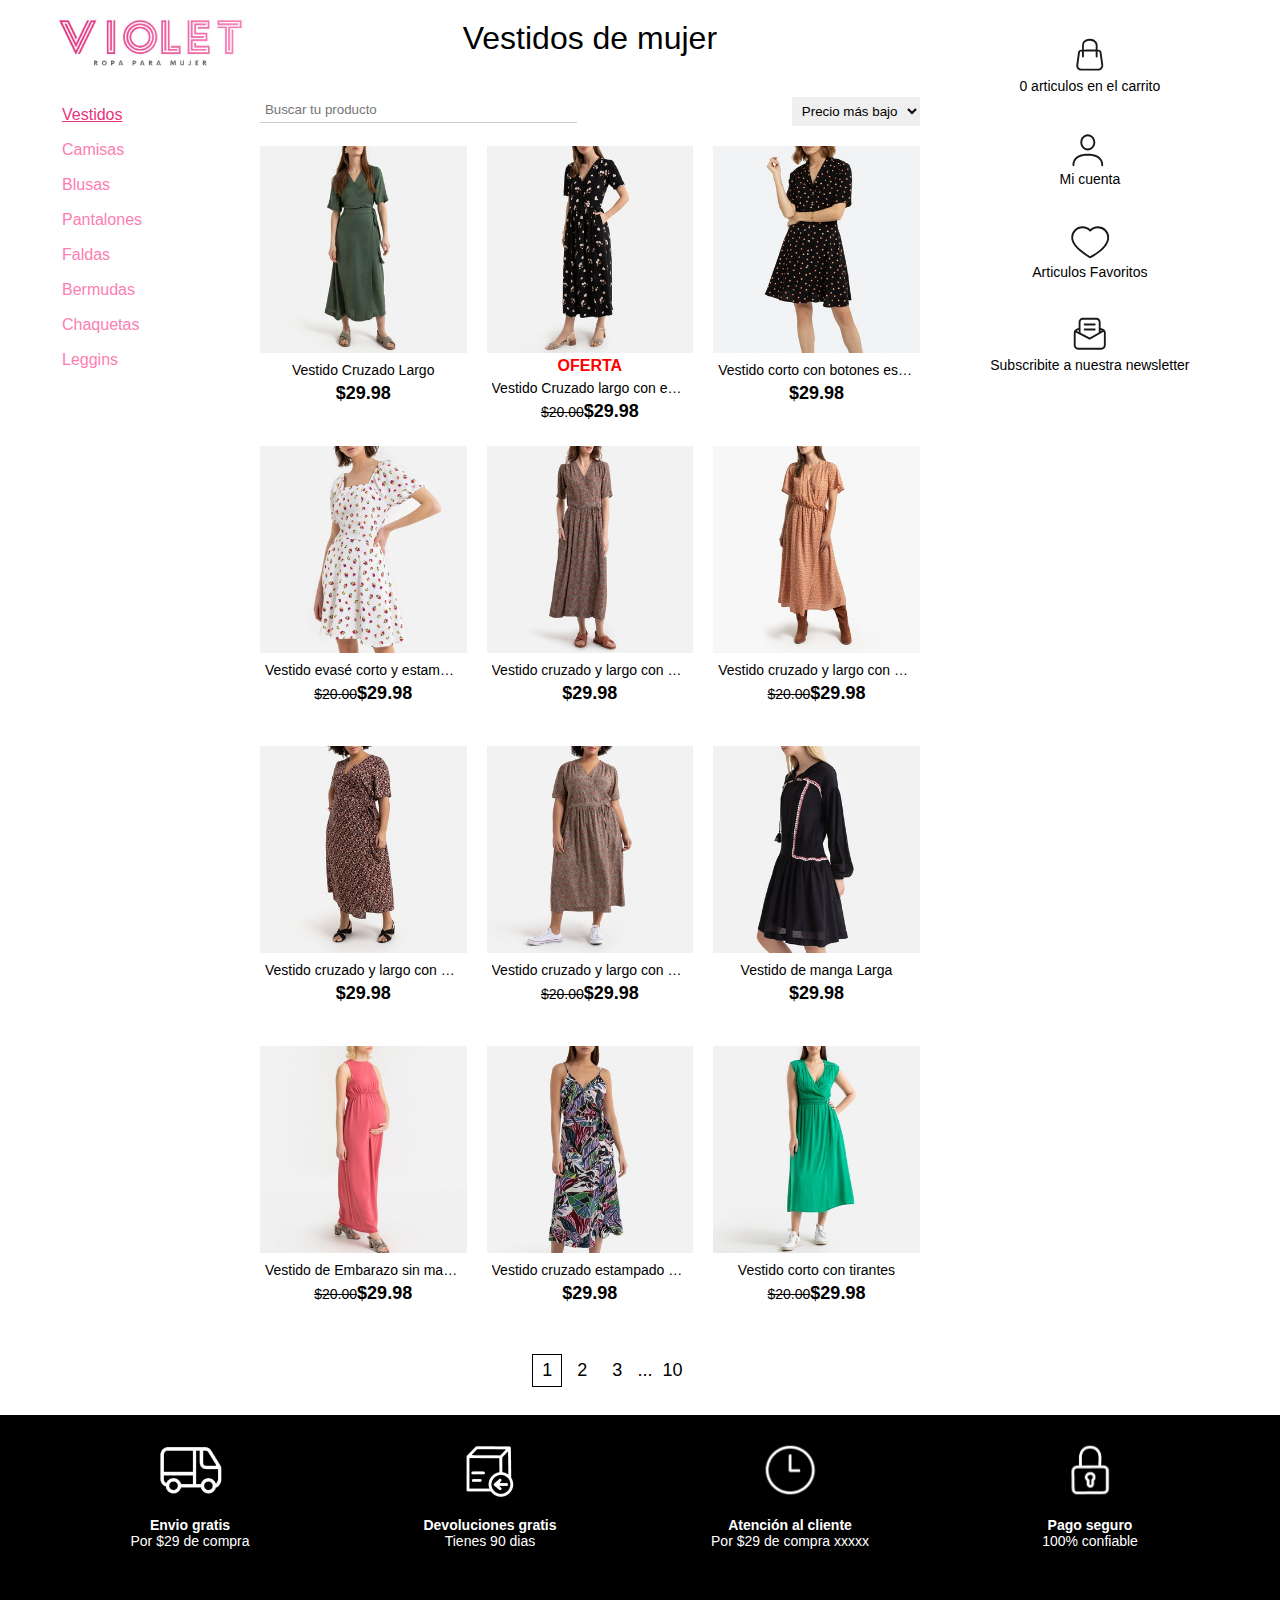
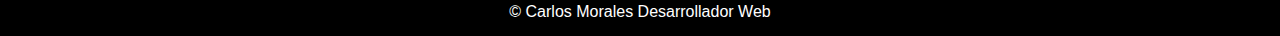
<file: index.html>
<!DOCTYPE html>
<html lang="es">
<head>
    <meta charset="UTF-8">
    <meta name="viewport" content="width=device-width, initial-scale=1.0">
    <link rel="stylesheet" href="./css/styles.css">
    <title>Sitio web responsive</title>
</head>
<body>
    <div class="container">
        <div class="row">
            <div class="col-xs-12 col-s-12 col-m-2 col-l-2">
                <div include-html = "partials/menu.html"></div>
            </div>

            <div class="col-m-10 col-l-7">
                <div include-html = "partials/products.html"></div>
            </div>

            <div class="col-m-12 col-l-3">
                <div include-html = "partials/aside.html"></div>
            </div>
        </div>
    </div>

    <div include-html="partials/footer.html"></div>



    <script src="./js/include-html.js"></script>
    
</body>
</html>
</file>
<file: css/styles.css>
@import "./colors.css";
@import "./common.css";
@import "./grid.css";
@import "./menu.css";
@import "./products.css";
@import "./aside.css";
@import "./footer.css";
@import "./image-effects.css";
</file>
